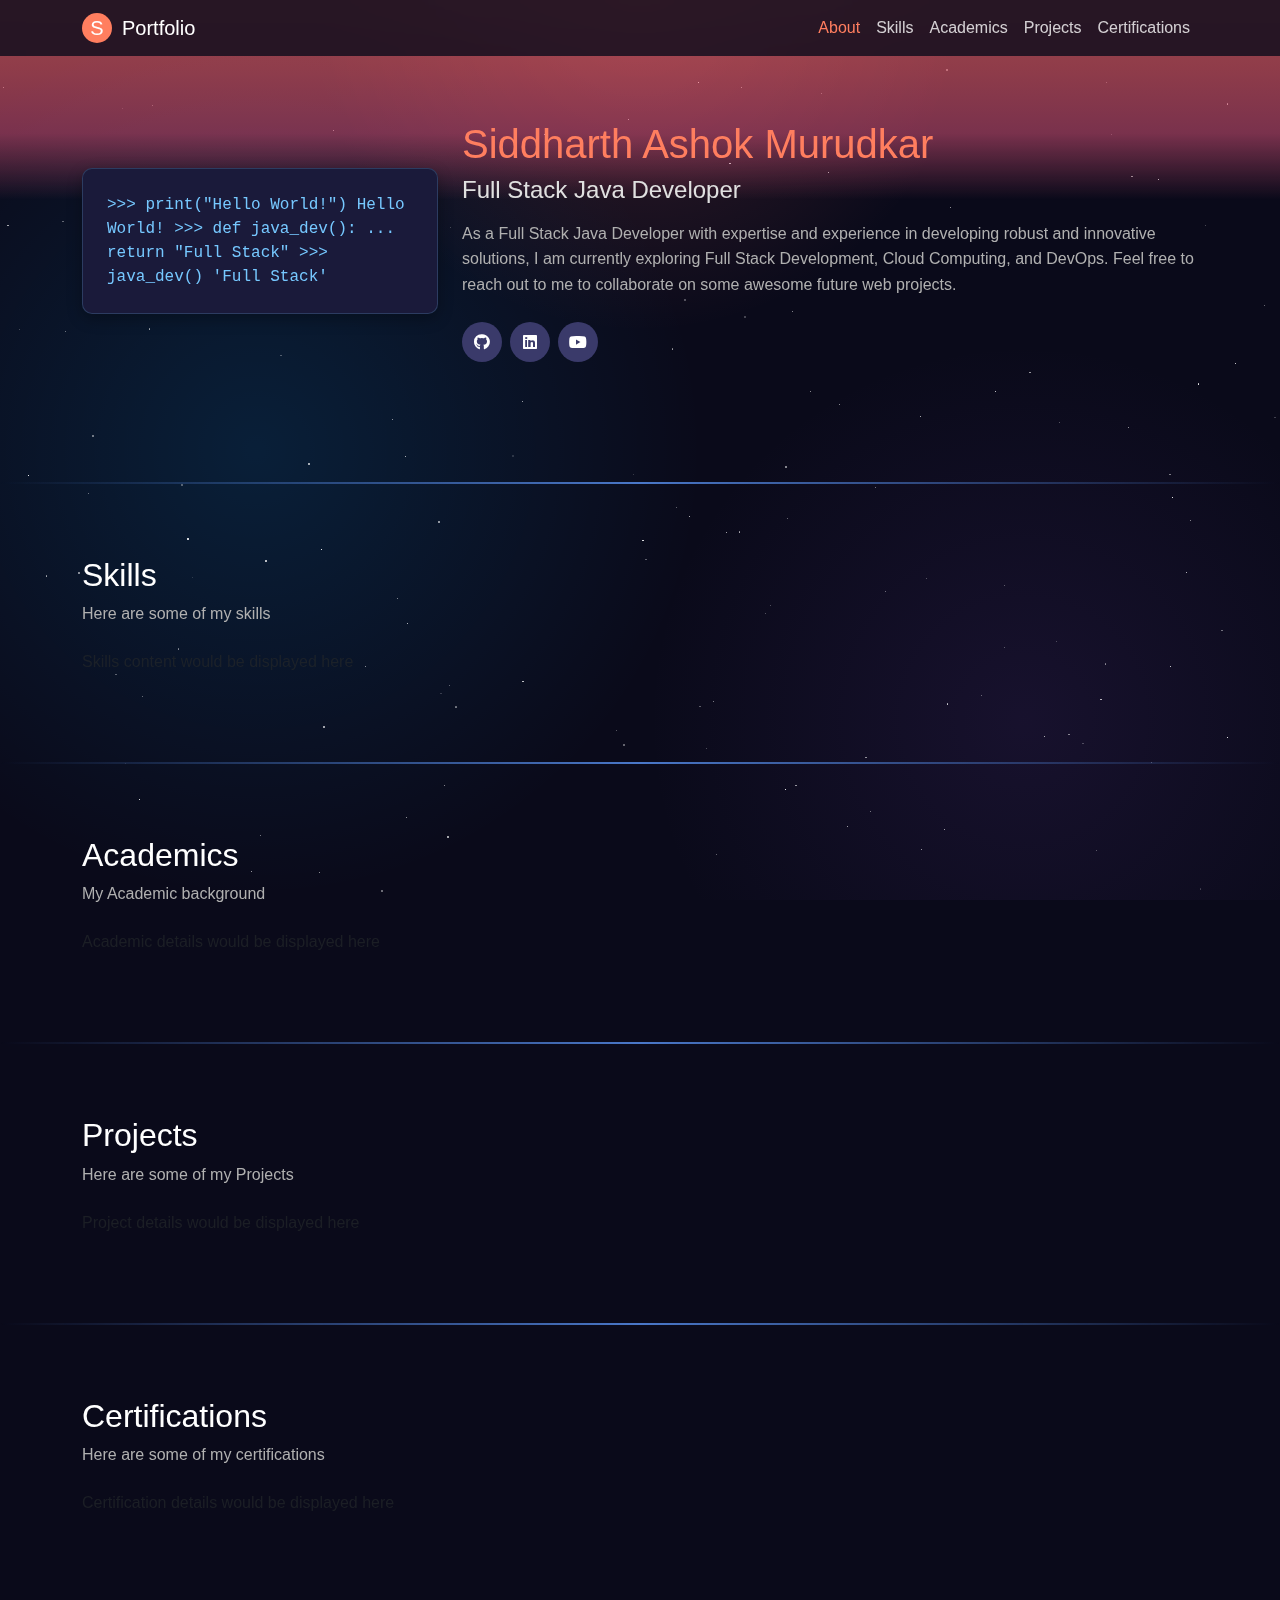
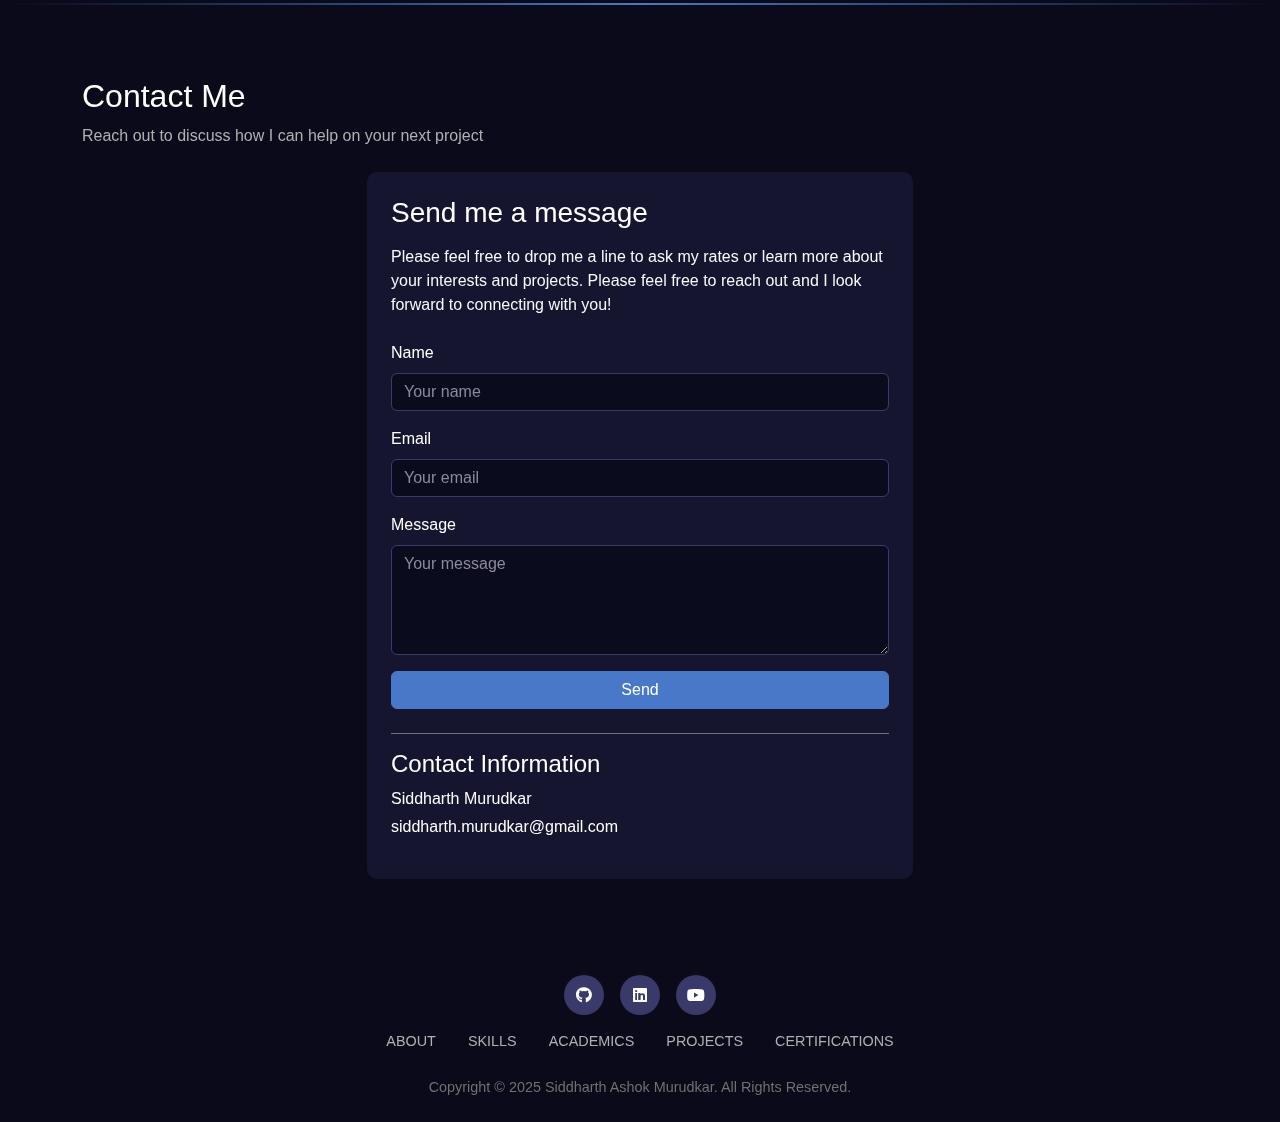
<file: sample.html>
<!DOCTYPE html>
<html lang="en">
<head>
  <meta charset="UTF-8">
  <meta name="viewport" content="width=device-width, initial-scale=1.0">
  <title>Siddharth Ashok Murudkar - Portfolio</title>
  <!-- Bootstrap CSS -->
  <link href="https://cdn.jsdelivr.net/npm/bootstrap@5.3.0-alpha1/dist/css/bootstrap.min.css" rel="stylesheet">
  <!-- Font Awesome -->
  <link rel="stylesheet" href="https://cdnjs.cloudflare.com/ajax/libs/font-awesome/6.0.0/css/all.min.css">
  <style>
    :root {
        --dark-blue: #0a0a1a;
        --medium-blue: #1a1a3a;
        --light-blue: #3a3a6a;
        --highlight: #4a78c9;
        --accent: #ff7e5f;
    }

    body {
        background-color: var(--dark-blue);
        color: white;
        font-family: 'Segoe UI', Tahoma, Geneva, Verdana, sans-serif;
        background-image:
            radial-gradient(circle at 50% 0%, #ff726f33 0%, transparent 30%),
            radial-gradient(circle at 80% 80%, #6e40aa22 0%, transparent 30%),
            radial-gradient(circle at 20% 50%, #00aaff22 0%, transparent 40%);
        background-attachment: fixed;
        overflow-x: hidden;
    }

    .horizon {
        position: fixed;
        top: 0;
        left: 0;
        width: 100%;
        height: 200px;
        background: linear-gradient(to bottom, #ff726f, #e95e6a, #c44c6f, transparent);
        opacity: 0.6;
        z-index: -1;
    }

    .stars {
        position: fixed;
        top: 0;
        left: 0;
        width: 100%;
        height: 100%;
        z-index: -2;
        overflow: hidden;
    }

    .star {
        position: absolute;
        background-color: white;
        border-radius: 50%;
    }

    .navbar {
        background-color: rgba(10, 10, 26, 0.8) !important;
        backdrop-filter: blur(10px);
    }

    .navbar-brand {
        display: flex;
        align-items: center;
    }

    .logo-icon {
        width: 30px;
        height: 30px;
        background-color: var(--accent);
        border-radius: 50%;
        margin-right: 10px;
        display: flex;
        align-items: center;
        justify-content: center;
    }

    .nav-link {
        color: rgba(255, 255, 255, 0.8) !important;
        transition: color 0.3s;
    }

    .nav-link:hover, .nav-link.active {
        color: var(--accent) !important;
    }

    .profile-image {
        background-color: var(--medium-blue);
        border-radius: 10px;
        overflow: hidden;
        box-shadow: 0 5px 15px rgba(0, 0, 0, 0.3);
        color: #76c8ff;
        font-family: monospace;
        padding: 1.5rem;
        line-height: 1.5;
        border: 1px solid #76c8ff33;
        height: 100%;
    }

    h1.name {
        font-size: 2.5rem;
        color: var(--accent);
    }

    h2.title {
        font-size: 1.5rem;
        color: #e0e0e0;
    }

    .bio {
        line-height: 1.6;
        color: #b0b0b0;
    }

    .social-links a {
        width: 40px;
        height: 40px;
        border-radius: 50%;
        background-color: var(--light-blue);
        display: flex;
        align-items: center;
        justify-content: center;
        color: white;
        text-decoration: none;
        transition: background-color 0.3s;
        margin-right: 0.5rem;
    }

    .social-links a:hover {
        background-color: var(--accent);
        transform: translateY(-3px);
    }

    .section-title {
        color: white;
        position: relative;
    }

    .section-subtitle {
        color: #b0b0b0;
    }

    .divider {
        height: 2px;
        background: linear-gradient(to right, transparent, var(--highlight), transparent);
        margin: 3rem 0;
    }

    .contact-form {
        background-color: rgba(26, 26, 58, 0.7);
        border-radius: 10px;
        backdrop-filter: blur(10px);
    }

    .form-control {
        background-color: rgba(10, 10, 26, 0.8);
        border: 1px solid var(--light-blue);
        color: white;
    }

    .form-control:focus {
        background-color: rgba(15, 15, 40, 0.8);
        border-color: var(--highlight);
        color: white;
        box-shadow: 0 0 0 0.25rem rgba(74, 120, 201, 0.25);
    }

    .form-control::placeholder {
        color: #8a8a9a;
    }

    .btn-primary {
        background-color: var(--highlight);
        border-color: var(--highlight);
    }

    .btn-primary:hover {
        background-color: var(--accent);
        border-color: var(--accent);
    }

    footer {
        background-color: rgba(10, 10, 26, 0.8);
    }

    .footer-links a {
        width: 40px;
        height: 40px;
        border-radius: 50%;
        background-color: var(--light-blue);
        display: flex;
        align-items: center;
        justify-content: center;
        color: white;
        text-decoration: none;
        margin: 0 0.5rem;
    }

    .footer-links a:hover {
        background-color: var(--accent);
    }

    .footer-nav a {
        color: #b0b0b0;
        text-decoration: none;
        text-transform: uppercase;
        font-size: 0.9rem;
        transition: color 0.3s;
        margin: 0 1rem;
    }

    .footer-nav a:hover {
        color: var(--accent);
    }

    .copyright {
        color: #707070;
        font-size: 0.9rem;
    }

    @keyframes twinkle {
        0% { opacity: 0.2; }
        100% { opacity: 1; }
    }
  </style>
</head>
<body>
<div class="horizon"></div>
<div class="stars" id="stars"></div>

<!-- Navbar -->
<nav class="navbar navbar-expand-lg navbar-dark fixed-top">
  <div class="container">
    <a class="navbar-brand" href="#">
      <div class="logo-icon">S</div>
      <span>Portfolio</span>
    </a>
    <button class="navbar-toggler" type="button" data-bs-toggle="collapse" data-bs-target="#navbarNav">
      <span class="navbar-toggler-icon"></span>
    </button>
    <div class="collapse navbar-collapse" id="navbarNav">
      <ul class="navbar-nav ms-auto">
        <li class="nav-item">
          <a class="nav-link active" href="#about">About</a>
        </li>
        <li class="nav-item">
          <a class="nav-link" href="#skills">Skills</a>
        </li>
        <li class="nav-item">
          <a class="nav-link" href="#academics">Academics</a>
        </li>
        <li class="nav-item">
          <a class="nav-link" href="#projects">Projects</a>
        </li>
        <li class="nav-item">
          <a class="nav-link" href="#certifications">Certifications</a>
        </li>
      </ul>
    </div>
  </div>
</nav>

<!-- Profile Section -->
<section class="container py-5 mt-5" id="about">
  <div class="row align-items-center py-4">
    <div class="col-lg-4 mb-4 mb-lg-0">
      <div class="profile-image">
        >>> print("Hello World!")
        Hello World!
        >>> def java_dev():
        ...     return "Full Stack"
        >>> java_dev()
        'Full Stack'
      </div>
    </div>
    <div class="col-lg-8">
      <h1 class="name">Siddharth Ashok Murudkar</h1>
      <h2 class="title mb-3">Full Stack Java Developer</h2>
      <p class="bio mb-4">
        As a Full Stack Java Developer with expertise and experience in developing robust and innovative solutions,
        I am currently exploring Full Stack Development, Cloud Computing, and DevOps. Feel free to reach out to me
        to collaborate on some awesome future web projects.
      </p>
      <div class="social-links d-flex">
        <a href="#"><i class="fab fa-github"></i></a>
        <a href="#"><i class="fab fa-linkedin"></i></a>
        <a href="#"><i class="fab fa-youtube"></i></a>
      </div>
    </div>
  </div>
</section>

<div class="divider"></div>

<!-- Skills Section -->
<section class="container py-4" id="skills">
  <h2 class="section-title mb-2">Skills</h2>
  <p class="section-subtitle mb-4">Here are some of my skills</p>
  <div class="row">
    <!-- Skills content would go here -->
    <div class="col-12">
      <p class="text-muted">Skills content would be displayed here</p>
    </div>
  </div>
</section>

<div class="divider"></div>

<!-- Academics Section -->
<section class="container py-4" id="academics">
  <h2 class="section-title mb-2">Academics</h2>
  <p class="section-subtitle mb-4">My Academic background</p>
  <div class="row">
    <!-- Academics content would go here -->
    <div class="col-12">
      <p class="text-muted">Academic details would be displayed here</p>
    </div>
  </div>
</section>

<div class="divider"></div>

<!-- Projects Section -->
<section class="container py-4" id="projects">
  <h2 class="section-title mb-2">Projects</h2>
  <p class="section-subtitle mb-4">Here are some of my Projects</p>
  <div class="row">
    <!-- Projects content would go here -->
    <div class="col-12">
      <p class="text-muted">Project details would be displayed here</p>
    </div>
  </div>
</section>

<div class="divider"></div>

<!-- Certifications Section -->
<section class="container py-4" id="certifications">
  <h2 class="section-title mb-2">Certifications</h2>
  <p class="section-subtitle mb-4">Here are some of my certifications</p>
  <div class="row">
    <!-- Certifications content would go here -->
    <div class="col-12">
      <p class="text-muted">Certification details would be displayed here</p>
    </div>
  </div>
</section>

<div class="divider"></div>

<!-- Contact Section -->
<section class="container py-4" id="contact">
  <h2 class="section-title mb-2">Contact Me</h2>
  <p class="section-subtitle mb-4">Reach out to discuss how I can help on your next project</p>

  <div class="row">
    <div class="col-lg-6 mx-auto">
      <div class="contact-form p-4">
        <h3 class="mb-3">Send me a message</h3>
        <p class="text-light mb-4">Please feel free to drop me a line to ask my rates or learn more about your interests and projects. Please feel free to reach out and I look forward to connecting with you!</p>

        <form>
          <div class="mb-3">
            <label for="name" class="form-label">Name</label>
            <input type="text" class="form-control" id="name" placeholder="Your name">
          </div>
          <div class="mb-3">
            <label for="email" class="form-label">Email</label>
            <input type="email" class="form-control" id="email" placeholder="Your email">
          </div>
          <div class="mb-3">
            <label for="message" class="form-label">Message</label>
            <textarea class="form-control" id="message" rows="4" placeholder="Your message"></textarea>
          </div>
          <button type="submit" class="btn btn-primary w-100">Send</button>
        </form>

        <div class="mt-4 pt-3 border-top border-secondary">
          <h4 class="mb-2">Contact Information</h4>
          <p class="mb-1">Siddharth Murudkar</p>
          <p>siddharth.murudkar@gmail.com</p>
        </div>
      </div>
    </div>
  </div>
</section>

<!-- Footer -->
<footer class="mt-5 py-4">
  <div class="container">
    <div class="d-flex justify-content-center mb-3 footer-links">
      <a href="#"><i class="fab fa-github"></i></a>
      <a href="#"><i class="fab fa-linkedin"></i></a>
      <a href="#"><i class="fab fa-youtube"></i></a>
    </div>

    <div class="d-flex justify-content-center mb-4 footer-nav">
      <a href="#about">About</a>
      <a href="#skills">Skills</a>
      <a href="#academics">Academics</a>
      <a href="#projects">Projects</a>
      <a href="#certifications">Certifications</a>
    </div>

    <div class="copyright text-center">
      Copyright © 2025 Siddharth Ashok Murudkar. All Rights Reserved.
    </div>
  </div>
</footer>

<!-- Bootstrap JS -->
<script src="https://cdn.jsdelivr.net/npm/bootstrap@5.3.0-alpha1/dist/js/bootstrap.bundle.min.js"></script>

<script>
  // Create stars
  const starsContainer = document.getElementById('stars');
  const starCount = 150;

  for (let i = 0; i < starCount; i++) {
      const star = document.createElement('div');
      star.classList.add('star');

      // Random position
      const x = Math.random() * 100;
      const y = Math.random() * 100;

      // Random size
      const size = Math.random() * 2;

      // Random opacity
      const opacity = Math.random() * 0.8 + 0.2;

      star.style.left = `${x}%`;
      star.style.top = `${y}%`;
      star.style.width = `${size}px`;
      star.style.height = `${size}px`;
      star.style.opacity = opacity;

      starsContainer.appendChild(star);
  }

  // Add twinkling effect to some stars
  const stars = document.querySelectorAll('.star');
  stars.forEach((star, index) => {
      if (index % 3 === 0) {
          const animationDuration = Math.random() * 3 + 1;
          star.style.animation = `twinkle ${animationDuration}s infinite alternate`;
      }
  });

  // Activate Bootstrap scrollspy
  document.addEventListener('DOMContentLoaded', function() {
      const scrollSpy = new bootstrap.ScrollSpy(document.body, {
          target: '#navbarNav'
      });
  });
</script>
</body>
</html>
</file>
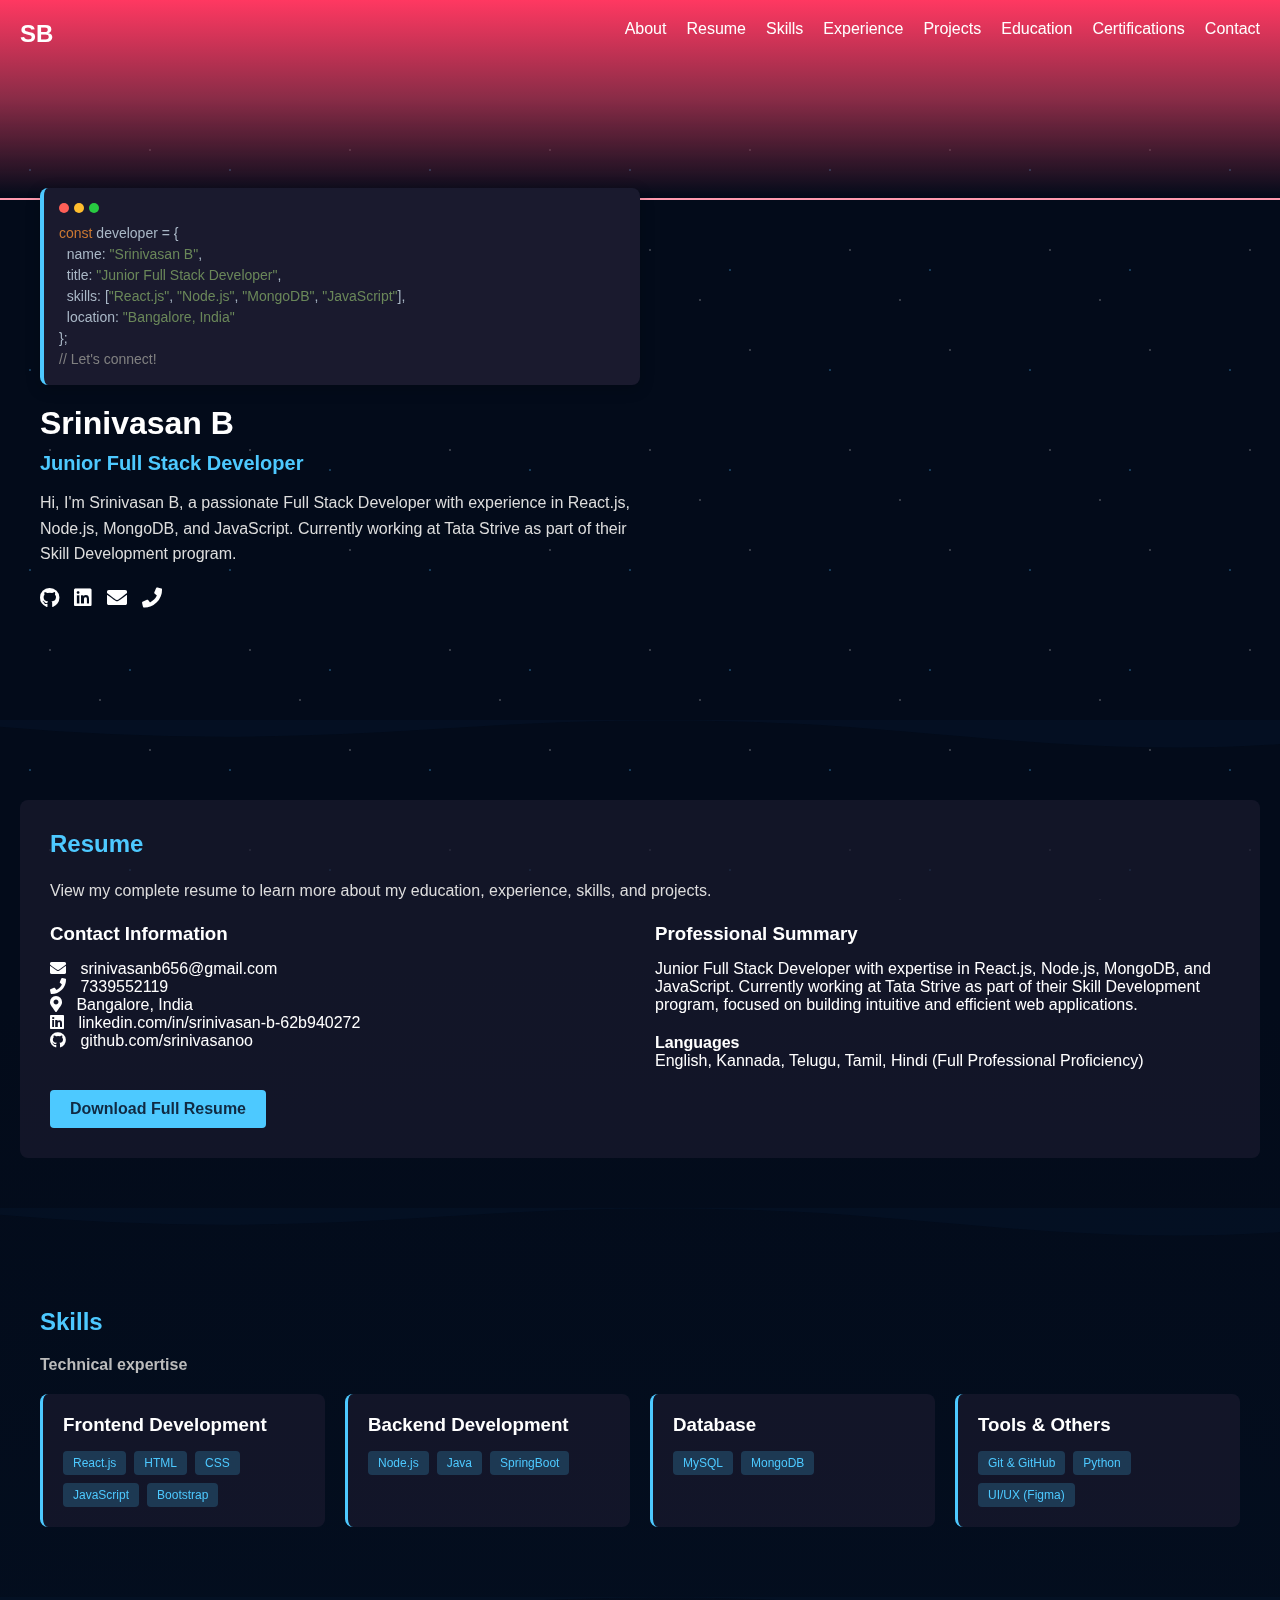
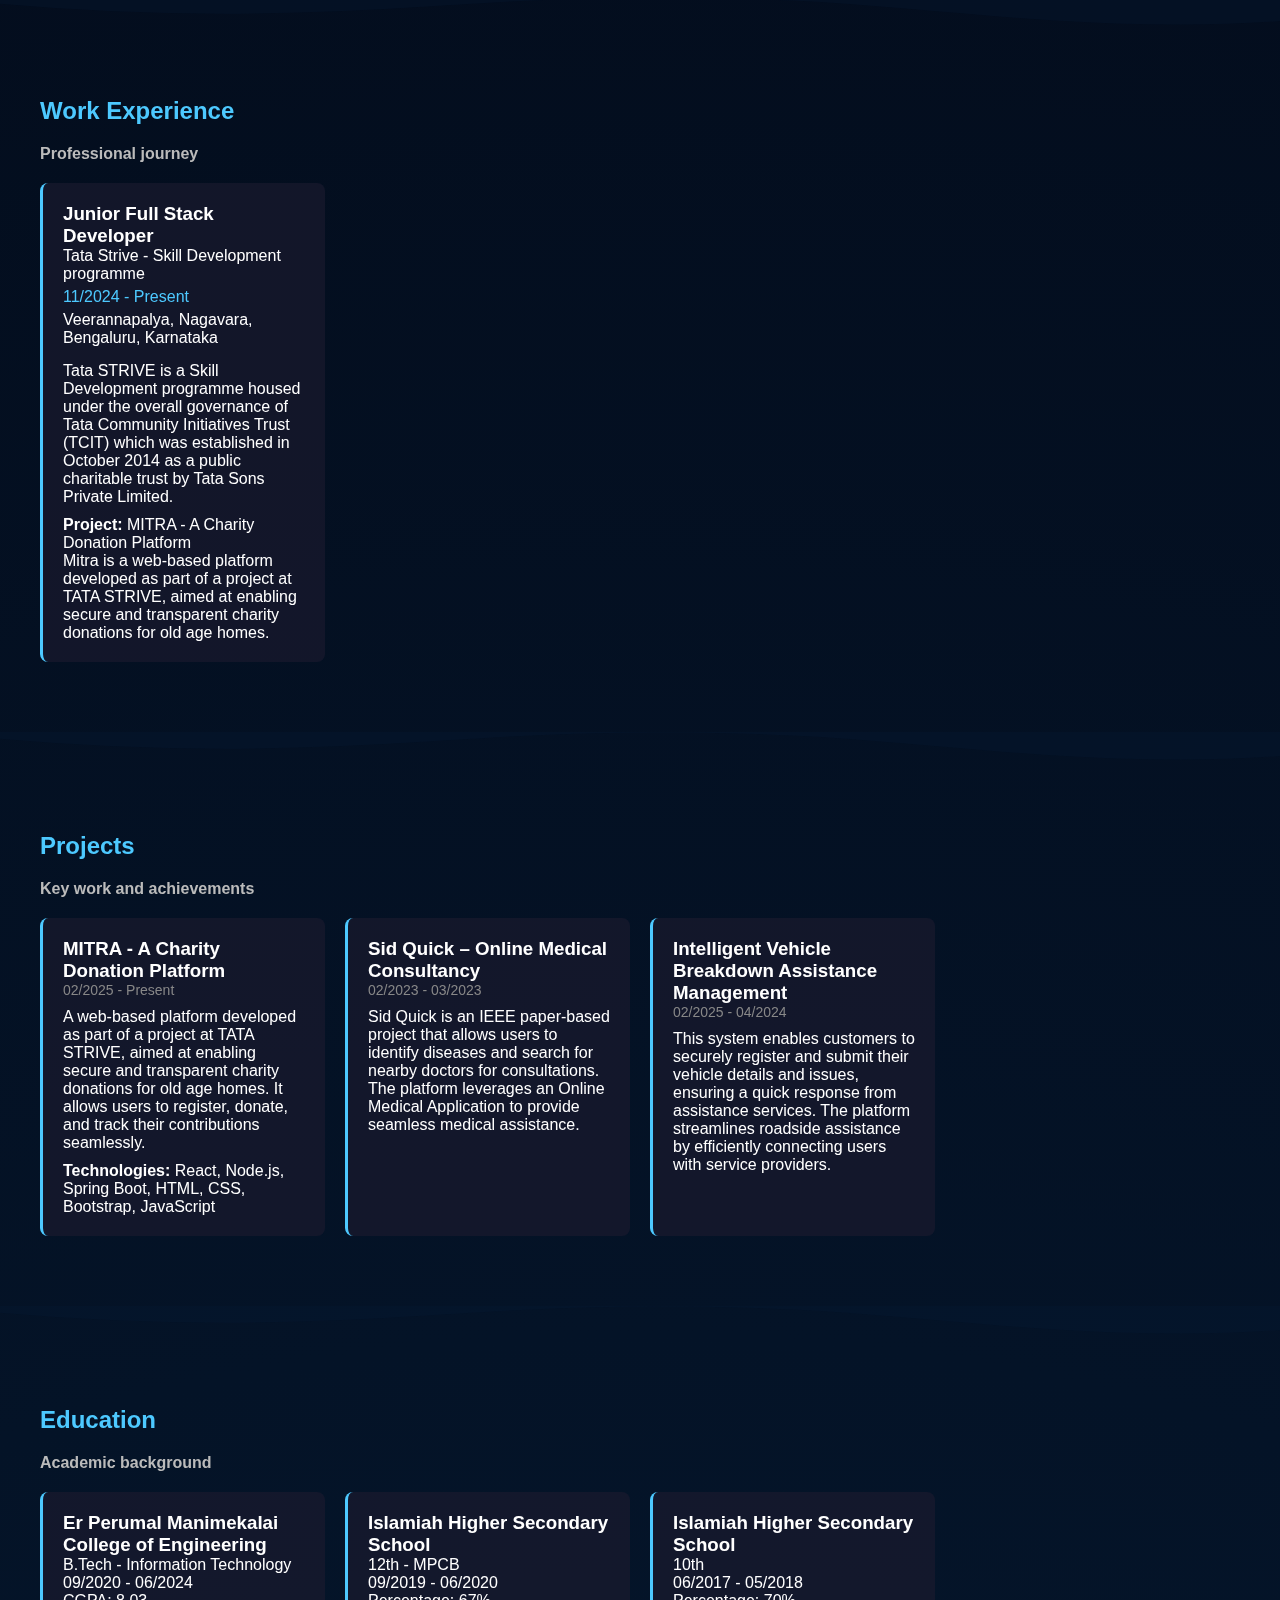
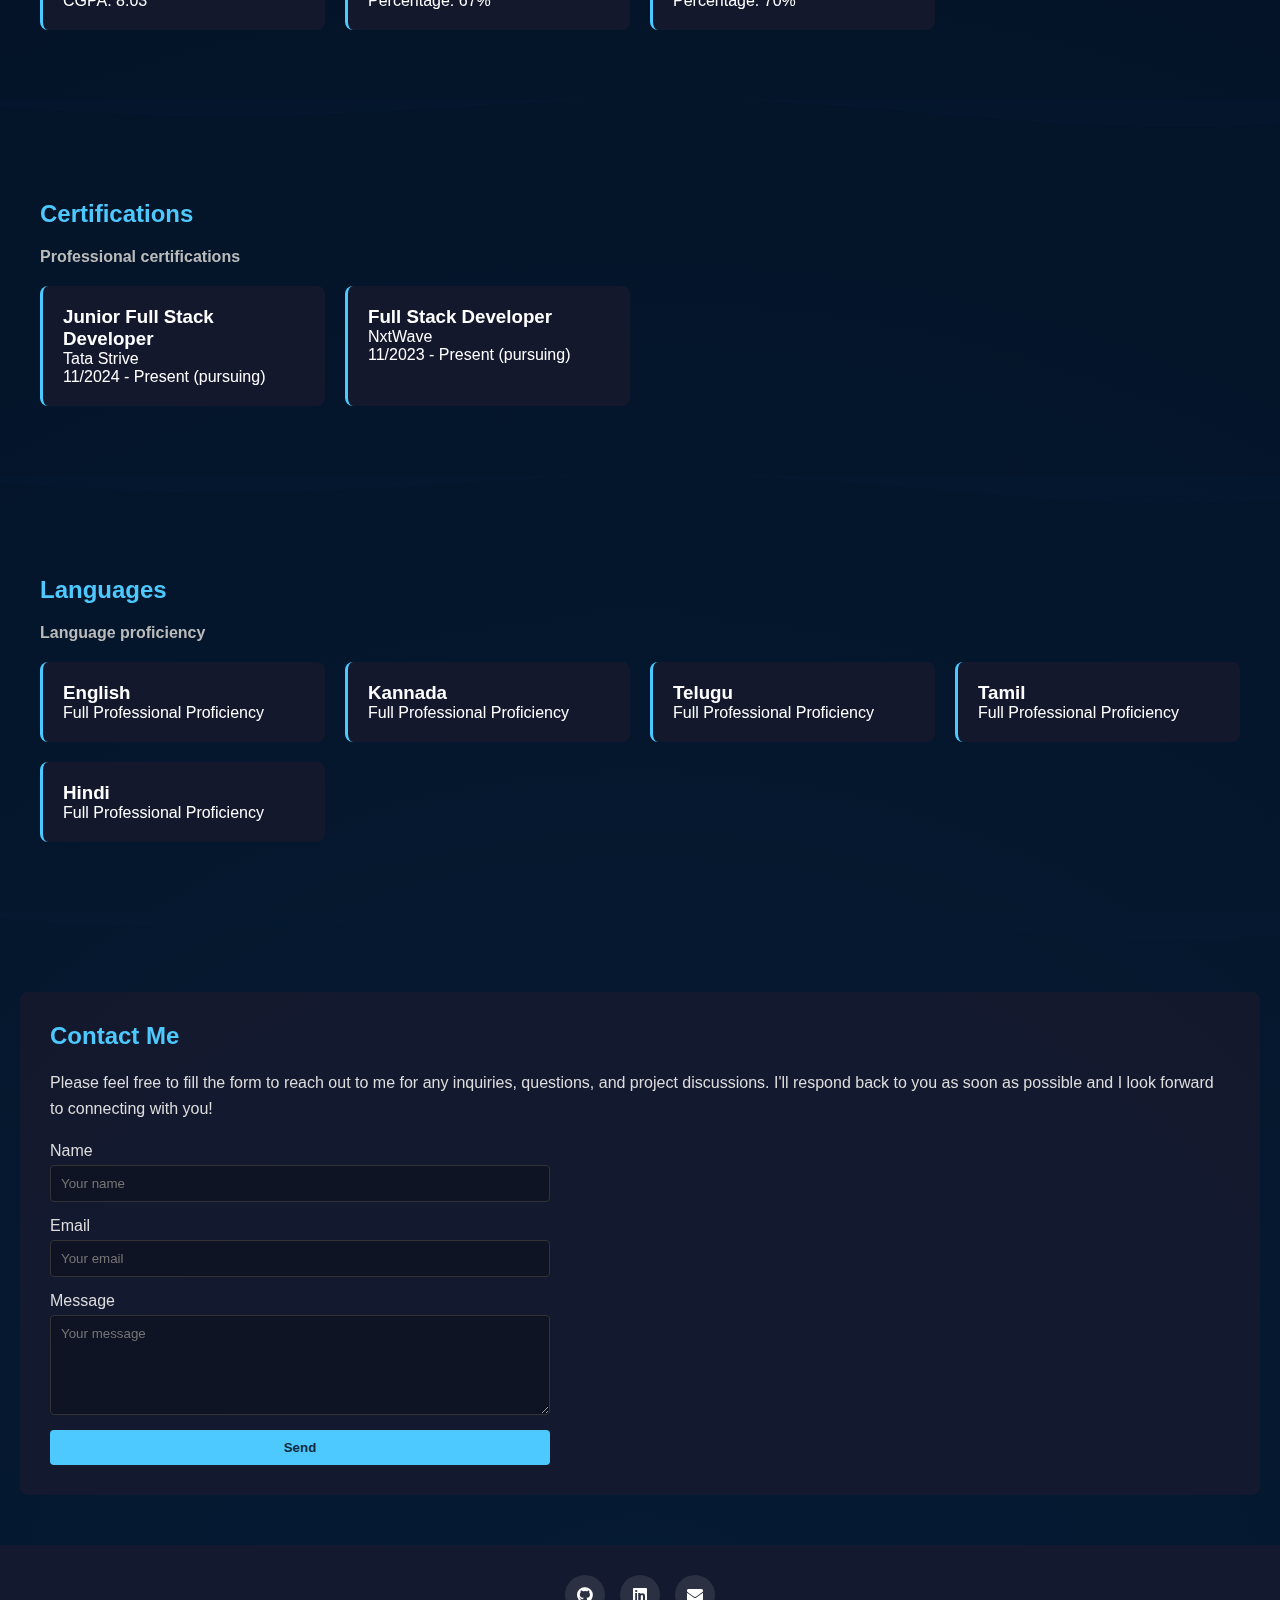
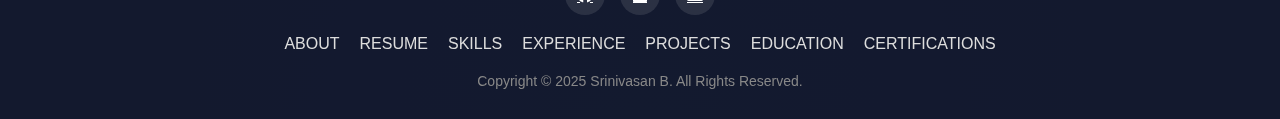
<file: sample1.html>
<!DOCTYPE html>
<html lang="en">
<head>
    <meta charset="UTF-8">
    <meta name="viewport" content="width=device-width, initial-scale=1.0">
    <title>Srinivasan B - Portfolio</title>
    <link href="https://cdnjs.cloudflare.com/ajax/libs/font-awesome/5.15.4/css/all.min.css" rel="stylesheet">
    <style>
        * {
            margin: 0;
            padding: 0;
            box-sizing: border-box;
            font-family: 'Arial', sans-serif;
        }

        body {
            background-color: #030b1a;
            color: #fff;
            background-image: radial-gradient(circle at bottom, #051b34 0%, #030b1a 80%);
            overflow-x: hidden;
        }

        /* Stars */
        body::before {
            content: '';
            position: fixed;
            top: 0;
            left: 0;
            width: 100%;
            height: 100%;
            background-image:
                radial-gradient(1px 1px at 25% 25%, rgba(255, 255, 255, 0.2) 1px, transparent 0),
                radial-gradient(1px 1px at 50% 50%, rgba(255, 255, 255, 0.2) 1px, transparent 0),
                radial-gradient(1px 1px at 75% 75%, rgba(255, 255, 255, 0.2) 1px, transparent 0),
                radial-gradient(2px 2px at 15% 85%, rgba(73, 173, 231, 0.3) 1px, transparent 0),
                radial-gradient(2px 2px at 65% 35%, rgba(73, 173, 231, 0.3) 1px, transparent 0);
            background-size: 200px 200px;
            z-index: -1;
        }

        .horizon {
            position: fixed;
            top: 0;
            left: 0;
            right: 0;
            height: 200px;
            background: linear-gradient(to bottom, #ff3861 0%, #892c47 50%, transparent 100%);
            z-index: -1;
            border-bottom: 2px solid rgba(255, 255, 255, 0.5);
        }

        nav {
            display: flex;
            justify-content: space-between;
            padding: 20px;
            position: relative;
            z-index: 10;
        }

        .logo {
            font-size: 24px;
            font-weight: bold;
        }

        .logo a {
            color: white;
            text-decoration: none;
        }

        .nav-links {
            display: flex;
            gap: 20px;
        }

        .nav-links a {
            color: white;
            text-decoration: none;
            transition: color 0.3s;
            font-size: 16px;
        }

        .nav-links a:hover {
            color: #4dc9ff;
        }

        .section {
            margin: 20px;
            padding: 20px;
            position: relative;
        }

        .section-title {
            font-size: 24px;
            margin-bottom: 20px;
            color: #4dc9ff;
        }

        .section-subtitle {
            font-size: 16px;
            color: #bbb;
            margin-bottom: 20px;
        }

        .wave-divider {
            height: 30px;
            background: url("data:image/svg+xml,%3Csvg xmlns='http://www.w3.org/2000/svg' viewBox='0 0 1200 120' preserveAspectRatio='none'%3E%3Cpath d='M321.39,56.44c58-10.79,114.16-30.13,172-41.86,82.39-16.72,168.19-17.73,250.45-.39C823.78,31,906.67,72,985.66,92.83c70.05,18.48,146.53,26.09,214.34,3V0H0V27.35A600.21,600.21,0,0,0,321.39,56.44Z' fill='%23051b34' opacity='0.3'%3E%3C/path%3E%3C/svg%3E");
            background-size: cover;
            margin: 50px 0;
        }

        .hero {
            display: flex;
            flex-direction: column;
            align-items: flex-start;
            padding: 100px 20px 60px;
            position: relative;
        }

        .hero-content {
            max-width: 600px;
        }

        .code-snippet {
            background-color: #1a1a2e;
            border-radius: 8px;
            padding: 15px;
            border-left: 4px solid #4dc9ff;
            font-family: 'Consolas', monospace;
            margin-bottom: 20px;
            box-shadow: 0 4px 15px rgba(0, 0, 0, 0.2);
        }

        .code-header {
            display: flex;
            margin-bottom: 10px;
        }

        .code-dot {
            width: 10px;
            height: 10px;
            border-radius: 50%;
            margin-right: 5px;
        }

        .code-dot:nth-child(1) {
            background-color: #ff5f57;
        }

        .code-dot:nth-child(2) {
            background-color: #ffbd2e;
        }

        .code-dot:nth-child(3) {
            background-color: #28ca41;
        }

        .code-content {
            color: #a9b7c6;
            font-size: 14px;
            line-height: 1.5;
        }

        .keyword {
            color: #cc7832;
        }

        .string {
            color: #6a8759;
        }

        .comment {
            color: #808080;
        }

        .name {
            font-size: 32px;
            font-weight: bold;
            margin: 10px 0;
        }

        .title {
            font-size: 20px;
            color: #4dc9ff;
            margin-bottom: 15px;
        }

        .bio {
            color: #ddd;
            line-height: 1.6;
            margin-bottom: 20px;
        }

        .social-links {
            display: flex;
            gap: 15px;
            margin-top: 20px;
        }

        .social-links a {
            color: white;
            text-decoration: none;
            transition: color 0.3s;
            font-size: 20px;
        }

        .social-links a:hover {
            color: #4dc9ff;
        }

        .skills-container, .projects-container, .academics-container, .certifications-container, .experience-container, .languages-container {
            display: grid;
            grid-template-columns: repeat(auto-fill, minmax(250px, 1fr));
            gap: 20px;
            margin-top: 20px;
        }

        .skill-card, .project-card, .academic-card, .certification-card, .experience-card, .language-card {
            background-color: rgba(26, 26, 46, 0.7);
            border-radius: 8px;
            padding: 20px;
            transition: transform 0.3s, box-shadow 0.3s;
            border-left: 3px solid #4dc9ff;
        }

        .skill-card:hover, .project-card:hover, .academic-card:hover, .certification-card:hover, .experience-card:hover, .language-card:hover {
            transform: translateY(-5px);
            box-shadow: 0 10px 20px rgba(0, 0, 0, 0.2);
        }

        .resume-section {
            background-color: rgba(26, 26, 46, 0.7);
            padding: 30px;
            border-radius: 8px;
            margin: 50px 20px;
        }

        .resume-download {
            display: inline-block;
            padding: 10px 20px;
            background-color: #4dc9ff;
            color: #102a43;
            text-decoration: none;
            border-radius: 4px;
            font-weight: bold;
            margin-top: 20px;
            transition: background-color 0.3s;
        }

        .resume-download:hover {
            background-color: #3aa8ff;
        }

        .contact-section {
            background-color: rgba(26, 26, 46, 0.7);
            padding: 30px;
            border-radius: 8px;
            margin: 50px 20px;
        }

        .contact-form {
            display: grid;
            gap: 15px;
            max-width: 500px;
        }

        .form-group {
            display: flex;
            flex-direction: column;
        }

        .form-group label {
            margin-bottom: 5px;
            color: #ddd;
        }

        .form-group input, .form-group textarea {
            padding: 10px;
            border-radius: 4px;
            border: 1px solid #333;
            background-color: rgba(0, 0, 0, 0.2);
            color: white;
        }

        .form-group textarea {
            min-height: 100px;
            resize: vertical;
        }

        button {
            padding: 10px 20px;
            background-color: #4dc9ff;
            color: #102a43;
            border: none;
            border-radius: 4px;
            cursor: pointer;
            font-weight: bold;
            transition: background-color 0.3s;
        }

        button:hover {
            background-color: #3aa8ff;
        }

        footer {
            background-color: rgba(26, 26, 46, 0.7);
            padding: 30px 20px;
            margin-top: 50px;
            text-align: center;
        }

        .footer-links {
            display: flex;
            justify-content: center;
            gap: 20px;
            margin: 20px 0;
        }

        .footer-links a {
            color: #ddd;
            text-decoration: none;
            transition: color 0.3s;
        }

        .footer-links a:hover {
            color: #4dc9ff;
        }

        .footer-social {
            display: flex;
            justify-content: center;
            gap: 15px;
            margin-bottom: 20px;
        }

        .footer-social a {
            display: flex;
            align-items: center;
            justify-content: center;
            width: 40px;
            height: 40px;
            border-radius: 50%;
            background-color: rgba(255, 255, 255, 0.1);
            color: white;
            transition: background-color 0.3s;
        }

        .footer-social a:hover {
            background-color: #4dc9ff;
        }

        .copyright {
            color: #888;
            font-size: 14px;
            margin-top: 20px;
        }

        .skill-tags {
            display: flex;
            flex-wrap: wrap;
            gap: 8px;
            margin-top: 15px;
        }

        .skill-tag {
            background-color: rgba(77, 201, 255, 0.2);
            color: #4dc9ff;
            padding: 5px 10px;
            border-radius: 4px;
            font-size: 12px;
        }

        .project-date {
            color: #888;
            font-size: 14px;
            margin-bottom: 10px;
        }

        .two-column {
            display: grid;
            grid-template-columns: 1fr 1fr;
            gap: 30px;
        }

        @media (max-width: 768px) {
            .hero {
                padding: 80px 20px 40px;
            }

            .skills-container, .projects-container, .academics-container, .certifications-container, .experience-container, .languages-container {
                grid-template-columns: 1fr;
            }

            .two-column {
                grid-template-columns: 1fr;
            }
        }
    </style>
</head>
<body>
<div class="horizon"></div>

<nav>
    <div class="logo">
        <a href="#">SB</a>
    </div>
    <div class="nav-links">
        <a href="#about">About</a>
        <a href="#resume">Resume</a>
        <a href="#skills">Skills</a>
        <a href="#experience">Experience</a>
        <a href="#projects">Projects</a>
        <a href="#education">Education</a>
        <a href="#certifications">Certifications</a>
        <a href="#contact">Contact</a>
    </div>
</nav>

<section id="about" class="section hero">
    <div class="hero-content">
        <div class="code-snippet">
            <div class="code-header">
                <div class="code-dot"></div>
                <div class="code-dot"></div>
                <div class="code-dot"></div>
            </div>
            <div class="code-content">
                <span class="keyword">const</span> developer = {<br>
                &nbsp;&nbsp;name: <span class="string">"Srinivasan B"</span>,<br>
                &nbsp;&nbsp;title: <span class="string">"Junior Full Stack Developer"</span>,<br>
                &nbsp;&nbsp;skills: [<span class="string">"React.js"</span>, <span class="string">"Node.js"</span>, <span class="string">"MongoDB"</span>, <span class="string">"JavaScript"</span>],<br>
                &nbsp;&nbsp;location: <span class="string">"Bangalore, India"</span><br>
                };<br>
                <span class="comment">// Let's connect!</span>
            </div>
        </div>
        <h1 class="name">Srinivasan B</h1>
        <h2 class="title">Junior Full Stack Developer</h2>
        <p class="bio">
            Hi, I'm Srinivasan B, a passionate Full Stack Developer with experience in React.js, Node.js, MongoDB, and JavaScript. Currently working at Tata Strive as part of their Skill Development program.
        </p>
        <div class="social-links">
            <a href="https://github.com/srinivasanoo" target="_blank"><i class="fab fa-github"></i></a>
            <a href="https://linkedin.com/in/srinivasan-b-62b940272" target="_blank"><i class="fab fa-linkedin"></i></a>
            <a href="mailto:srinivasanb656@gmail.com"><i class="fas fa-envelope"></i></a>
            <a href="tel:7339552119"><i class="fas fa-phone"></i></a>
        </div>
    </div>
</section>

<div class="wave-divider"></div>

<section id="resume" class="section resume-section">
    <h2 class="section-title">Resume</h2>
    <p class="bio">
        View my complete resume to learn more about my education, experience, skills, and projects.
    </p>

    <div class="two-column">
        <div>
            <h3>Contact Information</h3>
            <ul style="list-style: none; padding: 0; margin-top: 15px;">
                <li><i class="fas fa-envelope" style="margin-right: 10px;"></i> srinivasanb656@gmail.com</li>
                <li><i class="fas fa-phone" style="margin-right: 10px;"></i> 7339552119</li>
                <li><i class="fas fa-map-marker-alt" style="margin-right: 10px;"></i> Bangalore, India</li>
                <li><i class="fab fa-linkedin" style="margin-right: 10px;"></i> linkedin.com/in/srinivasan-b-62b940272</li>
                <li><i class="fab fa-github" style="margin-right: 10px;"></i> github.com/srinivasanoo</li>
            </ul>
        </div>

        <div>
            <h3>Professional Summary</h3>
            <p style="margin-top: 15px;">
                Junior Full Stack Developer with expertise in React.js, Node.js, MongoDB, and JavaScript. Currently working at Tata Strive as part of their Skill Development program, focused on building intuitive and efficient web applications.
            </p>

            <h4 style="margin-top: 20px;">Languages</h4>
            <p>English, Kannada, Telugu, Tamil, Hindi (Full Professional Proficiency)</p>
        </div>
    </div>

    <a href="#" class="resume-download">Download Full Resume</a>
</section>

<div class="wave-divider"></div>

<section id="skills" class="section">
    <h2 class="section-title">Skills</h2>
    <h3 class="section-subtitle">Technical expertise</h3>
    <div class="skills-container">
        <div class="skill-card">
            <h3>Frontend Development</h3>
            <div class="skill-tags">
                <span class="skill-tag">React.js</span>
                <span class="skill-tag">HTML</span>
                <span class="skill-tag">CSS</span>
                <span class="skill-tag">JavaScript</span>
                <span class="skill-tag">Bootstrap</span>
            </div>
        </div>
        <div class="skill-card">
            <h3>Backend Development</h3>
            <div class="skill-tags">
                <span class="skill-tag">Node.js</span>
                <span class="skill-tag">Java</span>
                <span class="skill-tag">SpringBoot</span>
            </div>
        </div>
        <div class="skill-card">
            <h3>Database</h3>
            <div class="skill-tags">
                <span class="skill-tag">MySQL</span>
                <span class="skill-tag">MongoDB</span>
            </div>
        </div>
        <div class="skill-card">
            <h3>Tools & Others</h3>
            <div class="skill-tags">
                <span class="skill-tag">Git & GitHub</span>
                <span class="skill-tag">Python</span>
                <span class="skill-tag">UI/UX (Figma)</span>
            </div>
        </div>
    </div>
</section>

<div class="wave-divider"></div>

<section id="experience" class="section">
    <h2 class="section-title">Work Experience</h2>
    <h3 class="section-subtitle">Professional journey</h3>
    <div class="experience-container">
        <div class="experience-card">
            <h3>Junior Full Stack Developer</h3>
            <p>Tata Strive - Skill Development programme</p>
            <p style="color: #4dc9ff; margin: 5px 0;">11/2024 - Present</p>
            <p>Veerannapalya, Nagavara, Bengaluru, Karnataka</p>
            <p style="margin-top: 15px;">
                Tata STRIVE is a Skill Development programme housed under the overall governance of Tata Community Initiatives Trust (TCIT) which was established in October 2014 as a public charitable trust by Tata Sons Private Limited.
            </p>
            <p style="margin-top: 10px;">
                <strong>Project:</strong> MITRA - A Charity Donation Platform
            </p>
            <p>
                Mitra is a web-based platform developed as part of a project at TATA STRIVE, aimed at enabling secure and transparent charity donations for old age homes.
            </p>
        </div>
    </div>
</section>

<div class="wave-divider"></div>

<section id="projects" class="section">
    <h2 class="section-title">Projects</h2>
    <h3 class="section-subtitle">Key work and achievements</h3>
    <div class="projects-container">
        <div class="project-card">
            <h3>MITRA - A Charity Donation Platform</h3>
            <p class="project-date">02/2025 - Present</p>
            <p>
                A web-based platform developed as part of a project at TATA STRIVE, aimed at enabling secure and transparent charity donations for old age homes. It allows users to register, donate, and track their contributions seamlessly.
            </p>
            <p style="margin-top: 10px;">
                <strong>Technologies:</strong> React, Node.js, Spring Boot, HTML, CSS, Bootstrap, JavaScript
            </p>
        </div>
        <div class="project-card">
            <h3>Sid Quick – Online Medical Consultancy</h3>
            <p class="project-date">02/2023 - 03/2023</p>
            <p>
                Sid Quick is an IEEE paper-based project that allows users to identify diseases and search for nearby doctors for consultations. The platform leverages an Online Medical Application to provide seamless medical assistance.
            </p>
        </div>
        <div class="project-card">
            <h3>Intelligent Vehicle Breakdown Assistance Management</h3>
            <p class="project-date">02/2025 - 04/2024</p>
            <p>
                This system enables customers to securely register and submit their vehicle details and issues, ensuring a quick response from assistance services. The platform streamlines roadside assistance by efficiently connecting users with service providers.
            </p>
        </div>
    </div>
</section>

<div class="wave-divider"></div>

<section id="education" class="section">
    <h2 class="section-title">Education</h2>
    <h3 class="section-subtitle">Academic background</h3>
    <div class="academics-container">
        <div class="academic-card">
            <h3>Er Perumal Manimekalai College of Engineering</h3>
            <p>B.Tech - Information Technology</p>
            <p>09/2020 - 06/2024</p>
            <p>CGPA: 8.03</p>
        </div>
        <div class="academic-card">
            <h3>Islamiah Higher Secondary School</h3>
            <p>12th - MPCB</p>
            <p>09/2019 - 06/2020</p>
            <p>Percentage: 67%</p>
        </div>
        <div class="academic-card">
            <h3>Islamiah Higher Secondary School</h3>
            <p>10th</p>
            <p>06/2017 - 05/2018</p>
            <p>Percentage: 70%</p>
        </div>
    </div>
</section>

<div class="wave-divider"></div>

<section id="certifications" class="section">
    <h2 class="section-title">Certifications</h2>
    <h3 class="section-subtitle">Professional certifications</h3>
    <div class="certifications-container">
        <div class="certification-card">
            <h3>Junior Full Stack Developer</h3>
            <p>Tata Strive</p>
            <p>11/2024 - Present (pursuing)</p>
        </div>
        <div class="certification-card">
            <h3>Full Stack Developer</h3>
            <p>NxtWave</p>
            <p>11/2023 - Present (pursuing)</p>
        </div>
    </div>
</section>

<div class="wave-divider"></div>

<section id="languages" class="section">
    <h2 class="section-title">Languages</h2>
    <h3 class="section-subtitle">Language proficiency</h3>
    <div class="languages-container">
        <div class="language-card">
            <h3>English</h3>
            <p>Full Professional Proficiency</p>
        </div>
        <div class="language-card">
            <h3>Kannada</h3>
            <p>Full Professional Proficiency</p>
        </div>
        <div class="language-card">
            <h3>Telugu</h3>
            <p>Full Professional Proficiency</p>
        </div>
        <div class="language-card">
            <h3>Tamil</h3>
            <p>Full Professional Proficiency</p>
        </div>
        <div class="language-card">
            <h3>Hindi</h3>
            <p>Full Professional Proficiency</p>
        </div>
    </div>
</section>

<div class="wave-divider"></div>

<section id="contact" class="section contact-section">
    <h2 class="section-title">Contact Me</h2>
    <p class="bio">
        Please feel free to fill the form to reach out to me for any inquiries, questions, and project discussions. I'll respond back to you as soon as possible and I look forward to connecting with you!
    </p>
    <form class="contact-form">
        <div class="form-group">
            <label for="name">Name</label>
            <input type="text" id="name" placeholder="Your name">
        </div>
        <div class="form-group">
            <label for="email">Email</label>
            <input type="email" id="email" placeholder="Your email">
        </div>
        <div class="form-group">
            <label for="message">Message</label>
            <textarea id="message" placeholder="Your message"></textarea>
        </div>
        <button type="submit">Send</button>
    </form>
</section>

<footer>
    <div class="footer-social">
        <a href="https://github.com/srinivasanoo" target="_blank"><i class="fab fa-github"></i></a>
        <a href="https://linkedin.com/in/srinivasan-b-62b940272" target="_blank"><i class="fab fa-linkedin"></i></a>
        <a href="mailto:srinivasanb656@gmail.com"><i class="fas fa-envelope"></i></a>
    </div>
    <div class="footer-links">
        <a href="#about">ABOUT</a>
        <a href="#resume">RESUME</a>
        <a href="#skills">SKILLS</a>
        <a href="#experience">EXPERIENCE</a>
        <a href="#projects">PROJECTS</a>
        <a href="#education">EDUCATION</a>
        <a href="#certifications">CERTIFICATIONS</a>
    </div>
    <p class="copyright">Copyright © 2025 Srinivasan B. All Rights Reserved.</p>
</footer>
</body>
</html>
</file>
